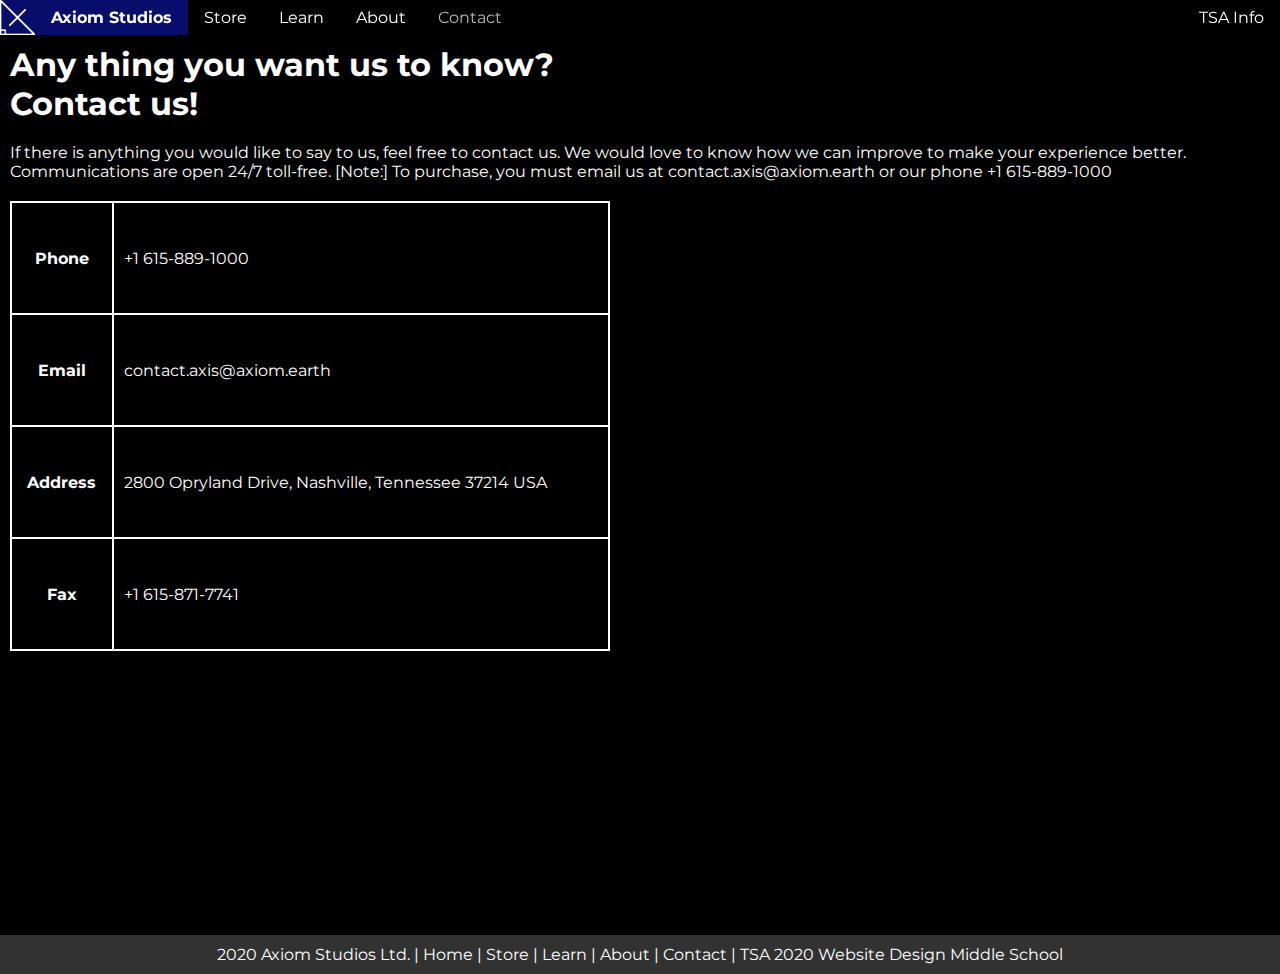
<file: html/contact.html>
<!DOCTYPE html>
<html>
  <head>
    <meta charset="utf-8">
    <meta name="viewport" content="width=device-width">
    <title>Contact | AxiS</title>
    <link rel="icon" href="../images/favicon.png">
    <link href="../css/base.css" rel="stylesheet" type="text/css" />
    <link href="../css/contact.css" rel="stylesheet" type="text/css" />
    <link href='https://fonts.googleapis.com/css?family=Montserrat' rel='stylesheet'>
  </head>
  <body>
    <div class="content">
    <ul class="navbar">
      <li><a href="home.html" style="padding:0;"><img src="../images/logo_invert.png" id="icon"></a></li>
      <li id="logo_name"><a href="home.html">Axiom Studios</a></li>
      <div class="norm-nav">
        <li><a href="store.html">Store</a></li>
        <li><a href="learn.html">Learn</a></li>
        <li><a href="about.html">About</a></li>
        <li><a id="active-page">Contact</a></li>
        <li style="float:right"><a href="info.pdf">TSA Info</a></li>
      </div>
    </ul>
    <h1 style="margin-top: 35px">Any thing you want us to know?<br>Contact us!</h1>
    <p>If there is anything you would like to say to us, feel free to contact us. We would love to know how we can improve to make your experience better. Communications are open 24/7 toll-free. [Note:] To purchase, you must email us at contact.axis@axiom.earth or our phone +1 615-889-1000</p>
    <table id="infotable">
      <tr>
        <th>Phone</th>
        <td>+1 615-889-1000</td>
      </tr>
      <tr>
        <th>Email</th>
        <td>contact.axis@axiom.earth</td>
      </tr>
      <tr>
        <th>Address</th>
        <td>2800 Opryland Drive, Nashville, Tennessee 37214 USA</td>
      </tr>
      <tr>
        <th>Fax</th>
        <td>+1 615-871-7741</td>
      </tr>
    </table>
    <iframe src="https://www.google.com/maps/embed?pb=!1m18!1m12!1m3!1d3219.1482132517235!2d-86.69650718478678!3d36.211592308309726!2m3!1f0!2f0!3f0!3m2!1i1024!2i768!4f13.1!3m3!1m2!1s0x886469d0b7c096ff%3A0x3ac9507e8aa057bb!2sGaylord%20Opryland%20Resort%20%26%20Convention%20Center!5e0!3m2!1sen!2sus!4v1582242993336!5m2!1sen!2sus" id="gmaps" frameborder="0" allowfullscreen></iframe>
    <footer>
      <p>2020 Axiom Studios Ltd. |
        <a href="home.html">Home</a> | 
        <a href="store.html">Store</a> | 
        <a href="learn.html">Learn</a> | 
        <a href="about.html">About</a> | 
        <a href="contact.html">Contact</a> | 
        TSA 2020 Website Design Middle School
      </p>      
    </footer>
    </div>
  </body>
  </html>
</file>
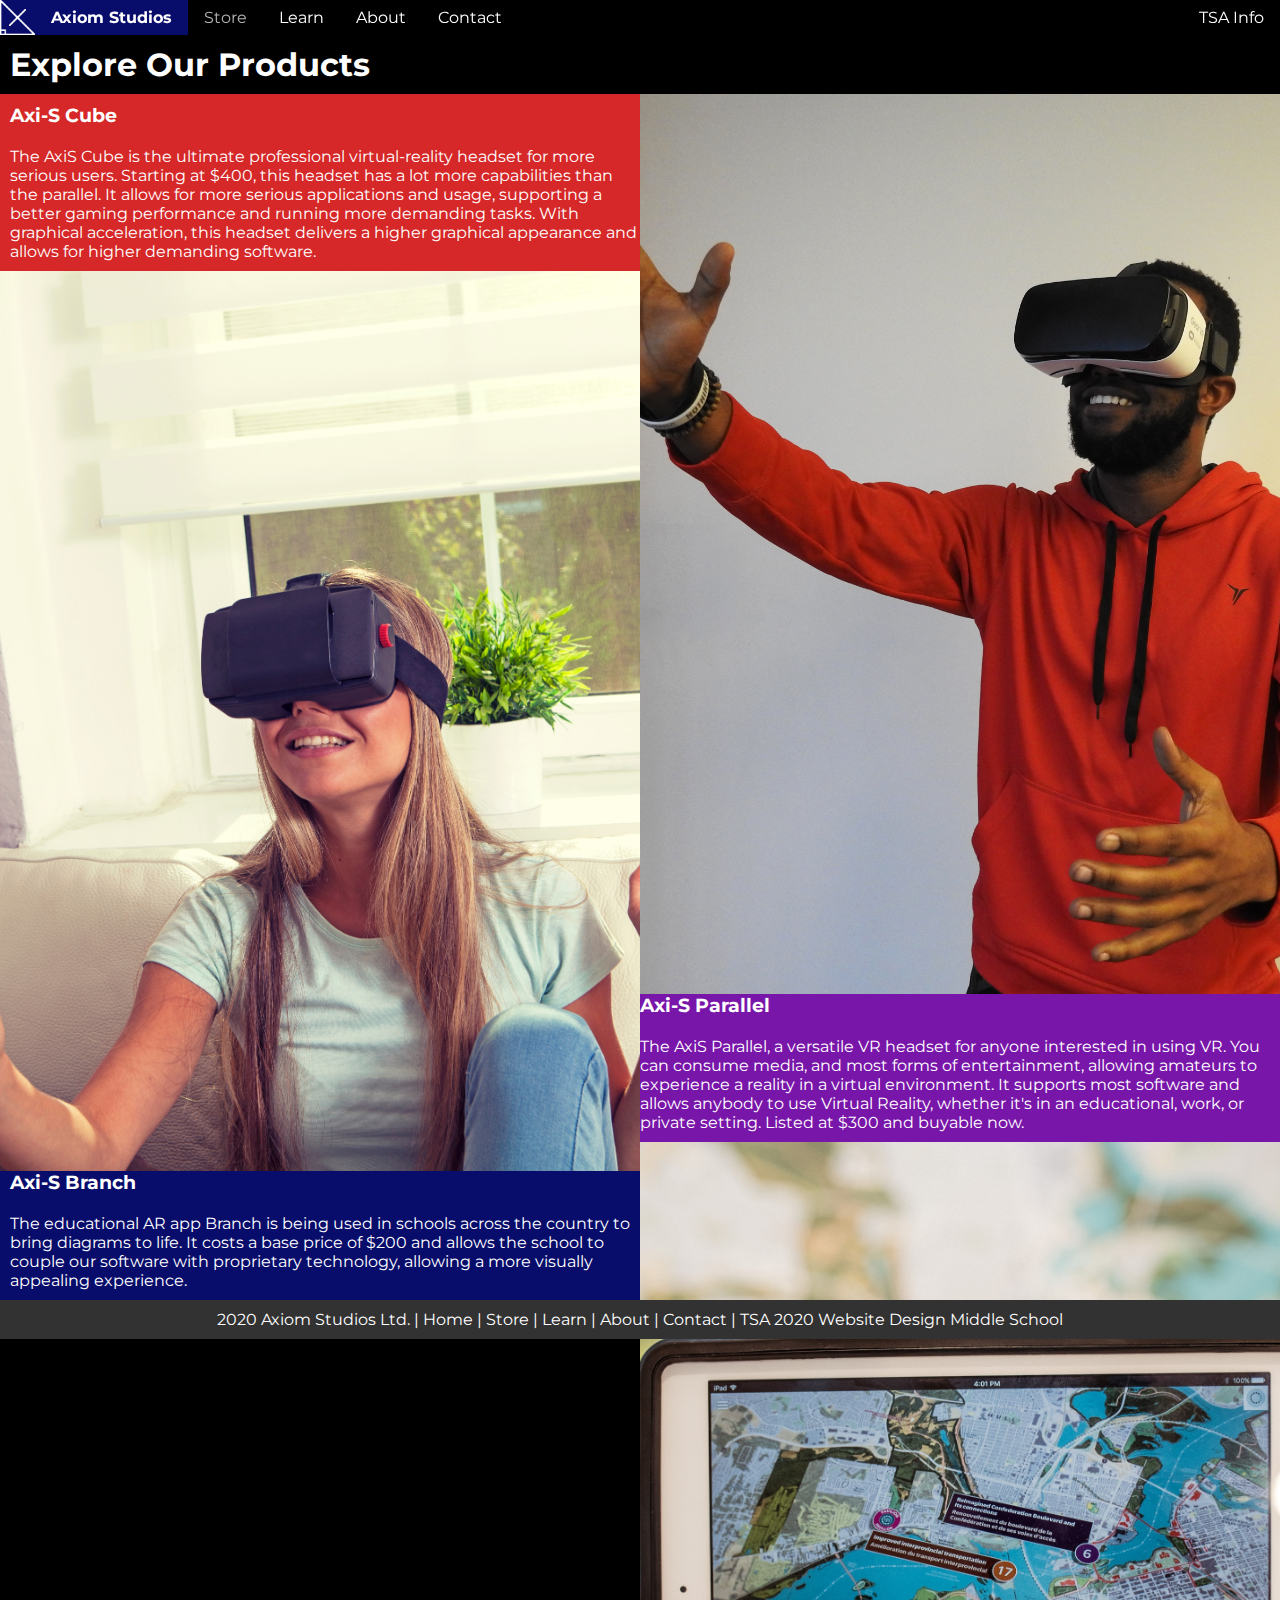
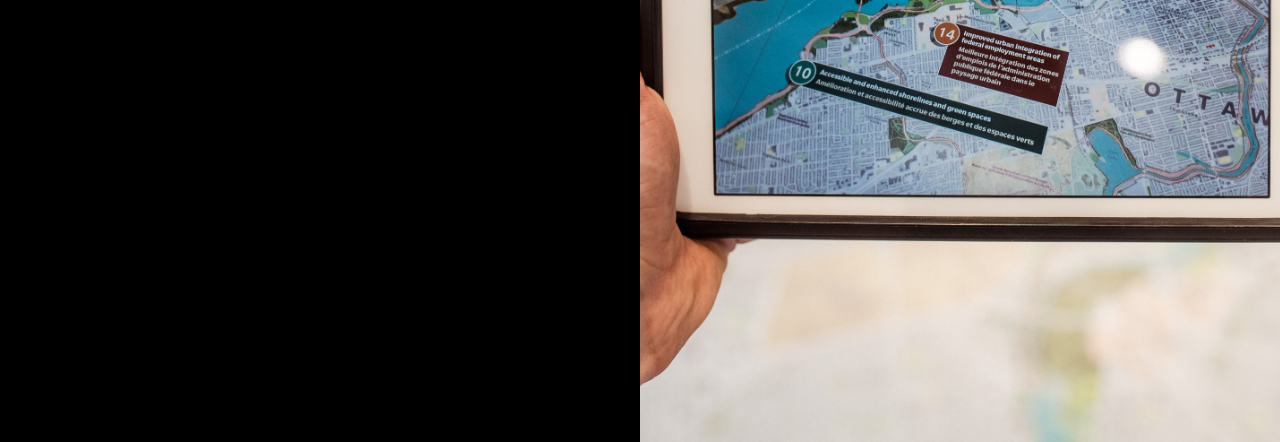
<file: html/store.html>
<!DOCTYPE html>
<html>
  <head>
    <meta charset="utf-8">
    <meta name="viewport" content="width=device-width">
    <title>Store | AxiS</title>
    <link rel="icon" href="../images/favicon.png">
    <link href="../css/base.css" rel="stylesheet" type="text/css" />
    <link href="../css/store.css" rel="stylesheet" type="text/css" />
    <link href='https://fonts.googleapis.com/css?family=Montserrat' rel='stylesheet'>
  </head>
  <body>
    <div class="content">
    <ul class="navbar">
      <li><a href="home.html" style="padding:0;"><img src="../images/logo_invert.png" id="icon"></a></li>
      <li id="logo_name"><a href="home.html">Axiom Studios</a></li>
      <div class="norm-nav">
        <li><a id="active-page">Store</a></li>
        <li><a href="learn.html">Learn</a></li>
        <li><a href="about.html">About</a></li>
        <li><a href="contact.html">Contact</a></li>
        <li style="float:right"><a href="info.pdf">TSA Info</a></li>
      </div>
    </ul>
    <h1 style="margin-top: 35px">Explore Our Products</h1>
    <img src="../images/vr6.jpg" class="fullimg" style="height:100vh; width:50%; float:right;">
    <div style="background-color: rgb(214, 40, 40);">
    <h3>Axi-S Cube</h3>
    <p>The AxiS Cube is the ultimate professional virtual-reality headset for more serious users. Starting at $400, this headset has a lot more capabilities than the parallel. It allows for more serious applications and usage, supporting a better gaming performance and running more demanding tasks. With graphical acceleration, this headset delivers a higher graphical appearance and allows for higher demanding software.
      </p>
    </div>
    <img src="../images/vr2.jpg" class="fullimg" style="height:100vh; width:50%; float:left;">
    <div style="background-color: rgb(121, 22, 170);">
    <h3>Axi-S Parallel</h3> 
    <p>
      The AxiS Parallel, a versatile VR headset for anyone interested in using VR. You can consume media, and most forms of entertainment, allowing amateurs to experience a reality in a virtual environment. It supports most software and allows anybody to use Virtual Reality, whether it's in an educational, work, or private setting. Listed at $300 and buyable now.
    </p>
    </div>
    <img src="../images/ar1.jpg" class="fullimg" style="height:100vh; width:50%; float:right;">
    <div style="background-color: rgb(8, 13, 107);">
    <h3>Axi-S Branch</h3>
    <p>
      The educational AR app Branch is being used in schools across the country to bring diagrams to life. It costs a base price of $200 and allows the school to couple our software with proprietary technology, allowing a more visually appealing experience.
      </p>
    </div>
    <footer>
      <p>2020 Axiom Studios Ltd. |
        <a href="home.html">Home</a> | 
        <a href="store.html">Store</a> | 
        <a href="learn.html">Learn</a> | 
        <a href="about.html">About</a> | 
        <a href="contact.html">Contact</a> | 
        TSA 2020 Website Design Middle School
      </p>      
    </footer>
    </div>
  </body>
</html>
</file>
<file: css/base.css>
.palette {
  color: rgb(8, 13, 107);
  color: rgb(255, 255, 255);
  color: rgb(214, 40, 40);
  color: rgb(121, 22, 170);
  color: rgb(58, 51, 53);
}

body {
  background-color: rgb(0, 0, 0);
  font-family: 'Montserrat', sans-serif;
  color: white;
  margin: 0;
}

/* Text */
h1, h2, h3, h4, h5, h6, p {
  padding: 10px;
  margin: 0;
}

/* Button */
button {
  text-align: center;
  text-decoration: none;
  display: inline-block;
  transition-duration: 1s;
  cursor:pointer;
}

/* Tables */
table, th, td {
  border: 2px solid white;
}

table {
  margin: 10px;
  border-collapse: collapse;
}

th, td {
  padding: 10px;
}

/* Images */
#icon {
  height: 35px;
  width: 35px;
  float: left;
  padding: 0;
  margin: 0;
}

.fullimg {
  background-position: center;
  background-repeat: no-repeat;
  background-size: cover;
  object-fit: cover;
  }


/* Navigation bar settings */
.navbar {
  clear: both;
  position: fixed;
  left: 0;
  top: 0;
  width: 100%;
  margin: 0;
  z-index : 1;
}

ul {
  list-style-type: none;
  margin: 0;
  padding: 0;
  overflow: hidden;
  background-color: rgba(0, 0, 0, 0.5);
}

.navbar li {
  float: left;
}

.navbar li a {
  font-family: 'Montserrat', sans-serif;
  display: block;
  color: rgb(255, 255, 255);
  text-align: center;
  padding: 8px 16px;
  text-decoration: none;
  transition: 0.5s;
  white-space: nowrap;
}

.norm-nav li a:hover {
  color: rgb(180, 180, 180)
}

#logo_name {
  font-weight: bold;
  background-color: rgb(8, 13, 107);
}

#active-page {
  color: rgb(180, 180, 180);
}

/* Footer Settings */
footer {
  background-color: rgb(50, 50, 50);
  list-style-type: none;
  margin: 0;
  padding: 50px, 30px;
  bottom: 0;
  width: 100%;
  position: absolute;
}

footer p {
  text-align: center;
}

.content {
  min-height: 100vh;
  position: relative;
  padding-bottom: 39px;
}

a {
  text-decoration: none;
  color: rgb(255, 255, 255);
}

@media screen and (max-width: 650px) {
  ul.navbar li {
    float: none;
    width: 100%;
    }
  .navbar {
    position: static;
  }
}
</file>
<file: css/contact.css>
#infotable {
  width: calc(50% - 40px);
  height: 450px;
  float: left;
}

#gmaps {
  border: 0;
  margin: 10px;
  width: calc(50% - 40px);
  height: 450px;
  float: right;
}

@media screen and (max-width: 650px) {
  #infotable, #gmaps {
    width: calc(100% - 20px);
    float: center;
  }

  #infotable {
    height: auto;
  }
}
</file>
<file: css/store.css>
.ptext {
height:100vh;
padding: 10px;
}
</file>
